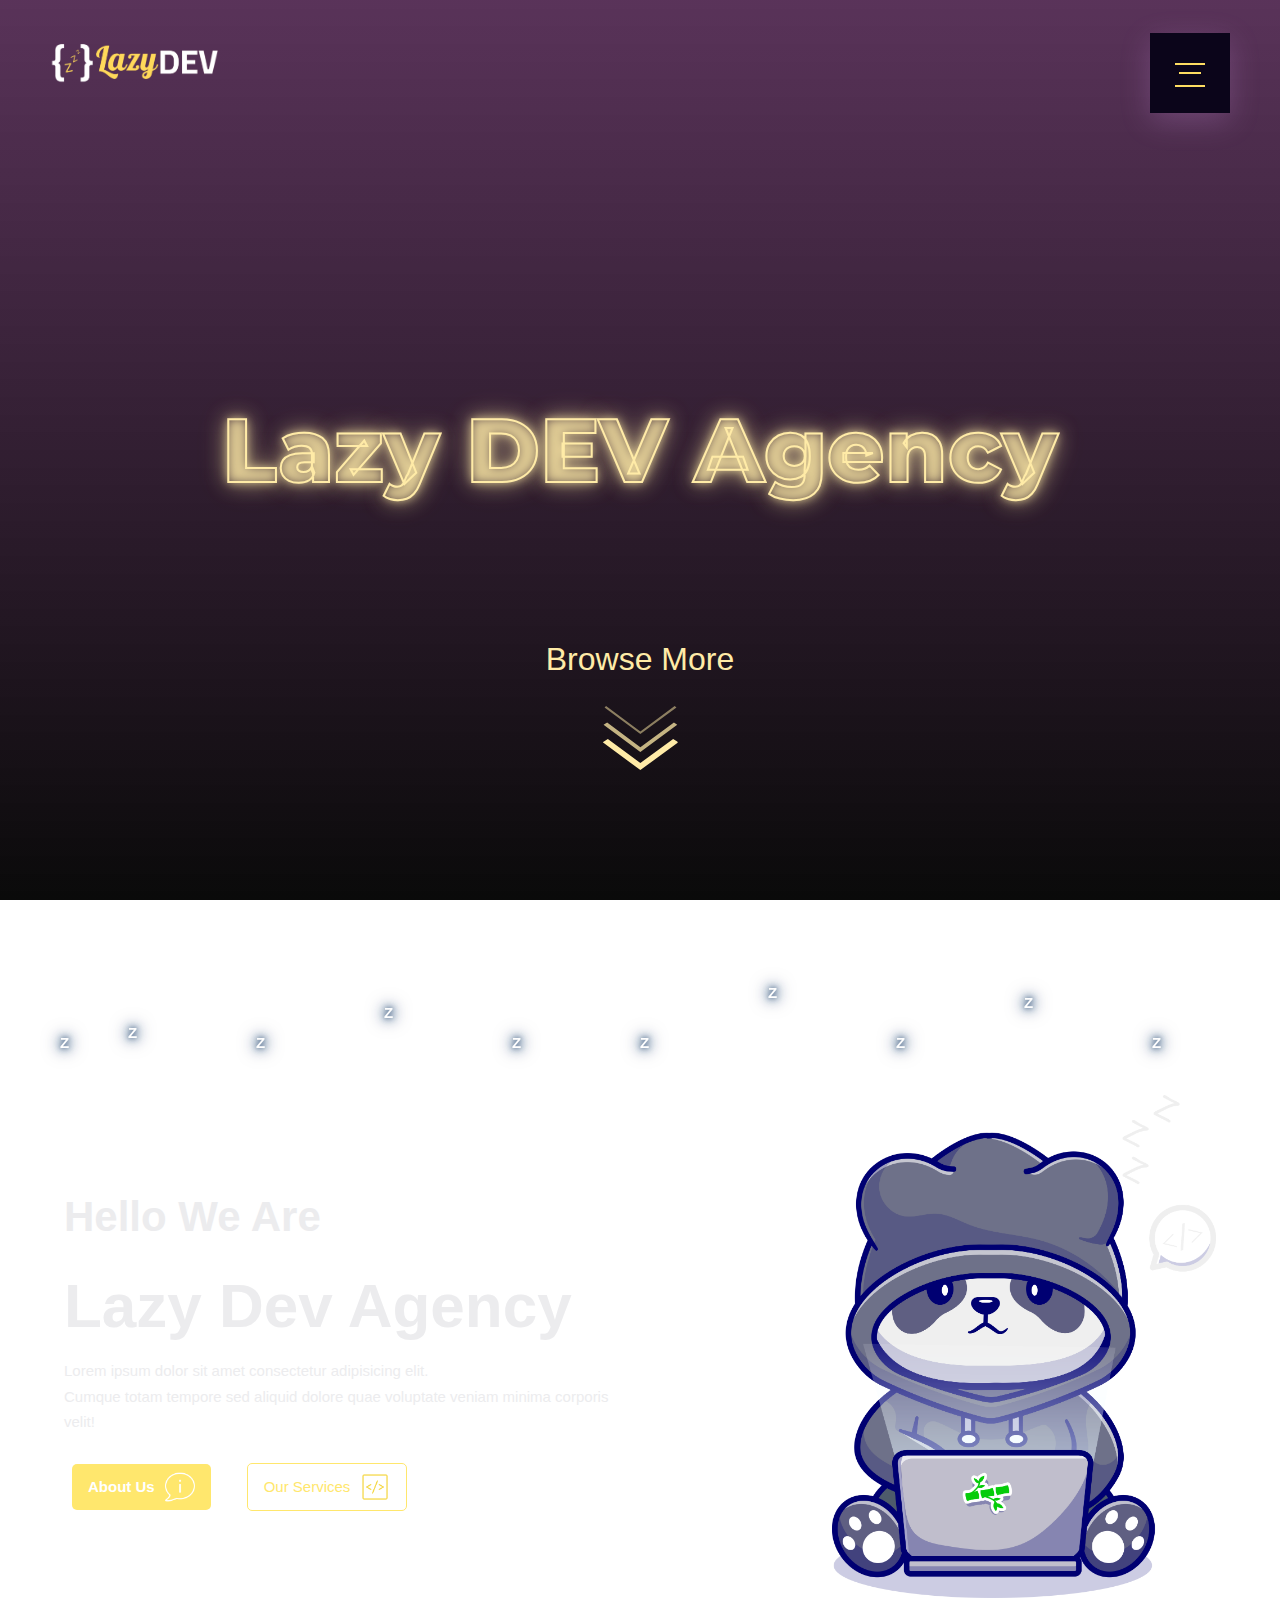
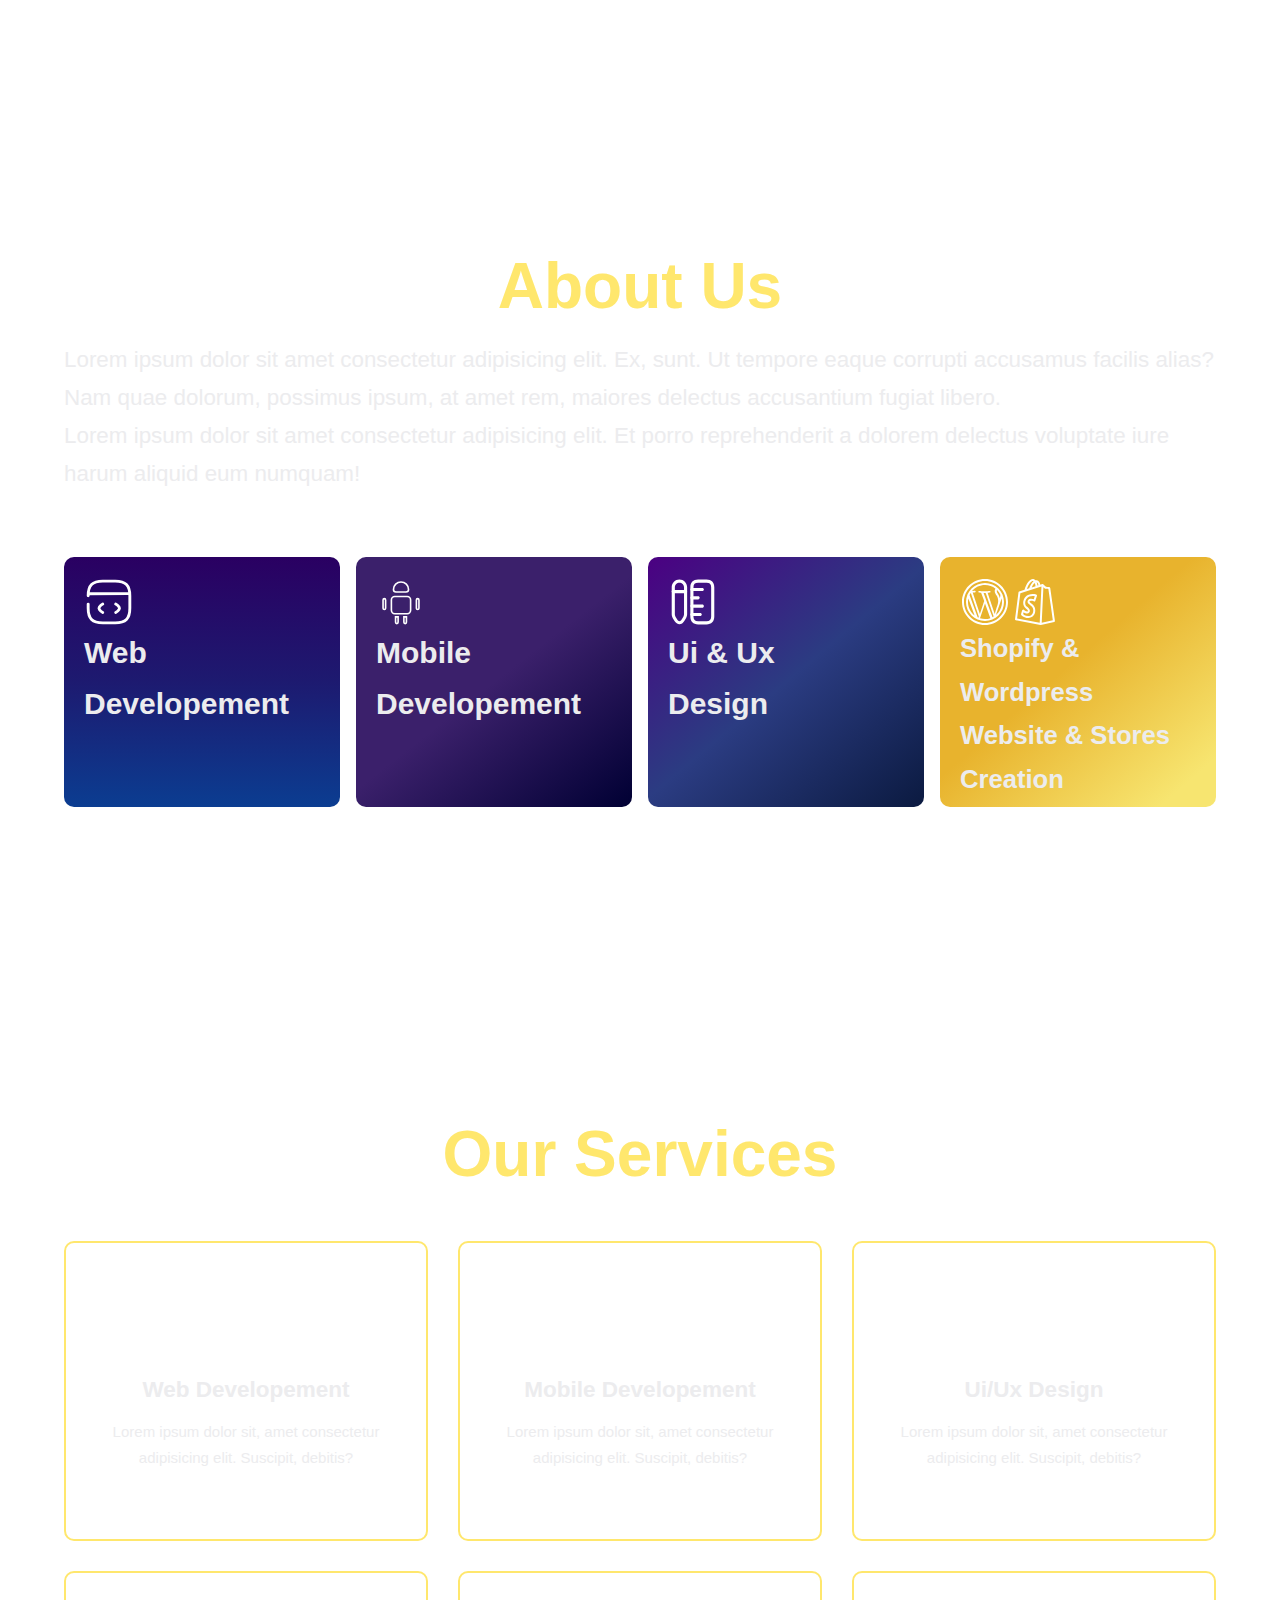
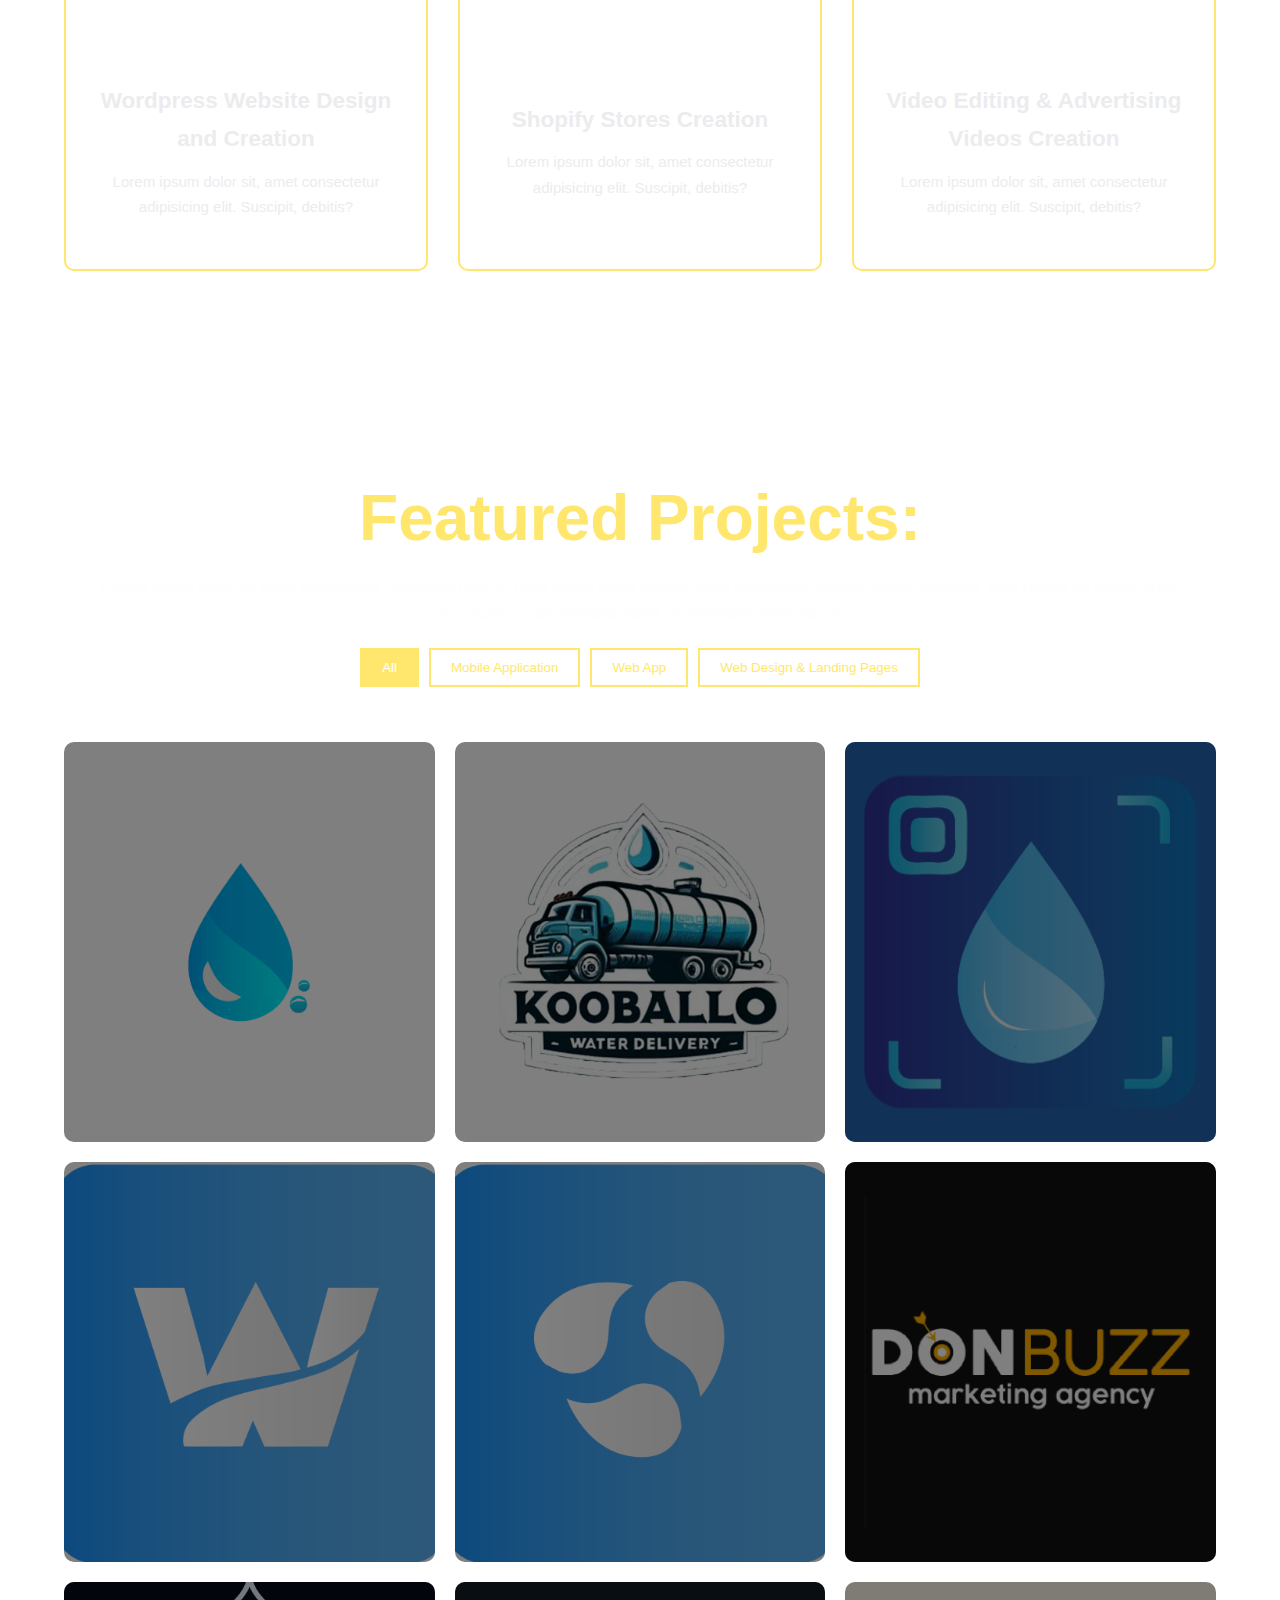
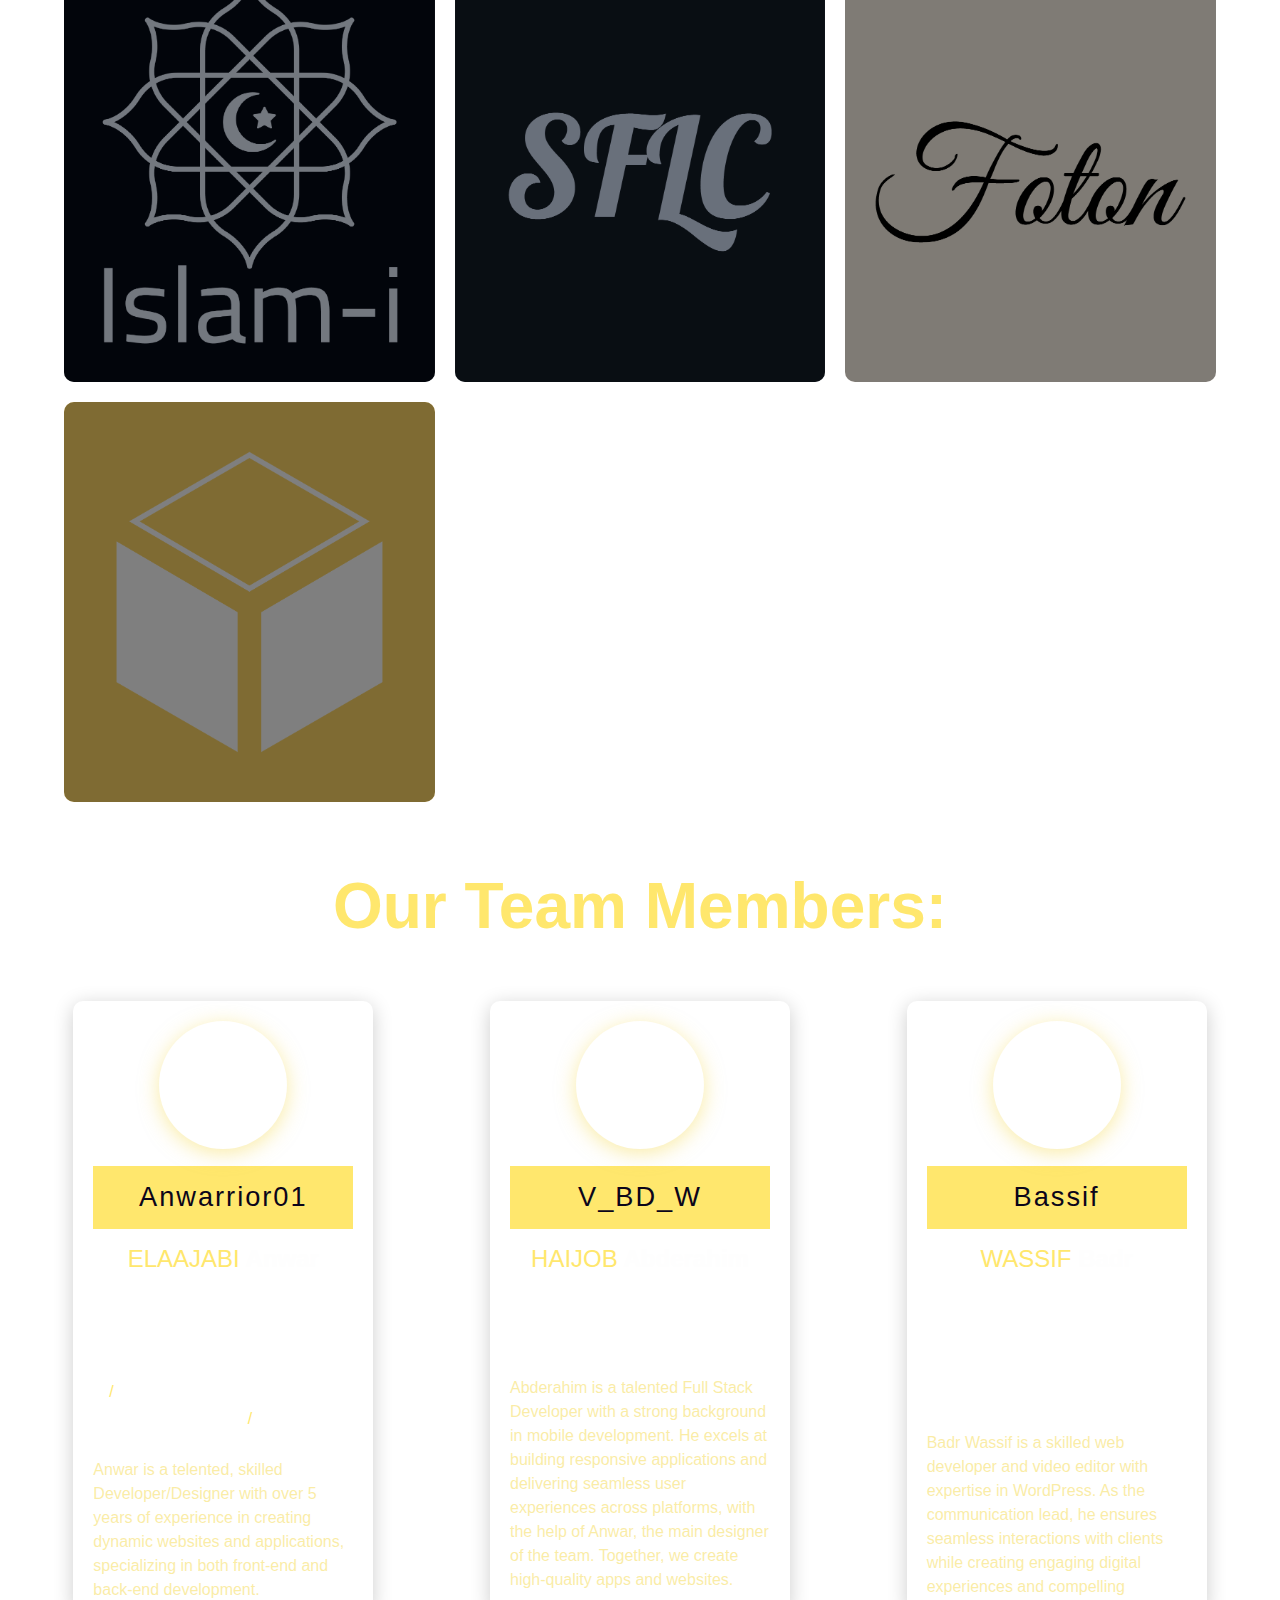
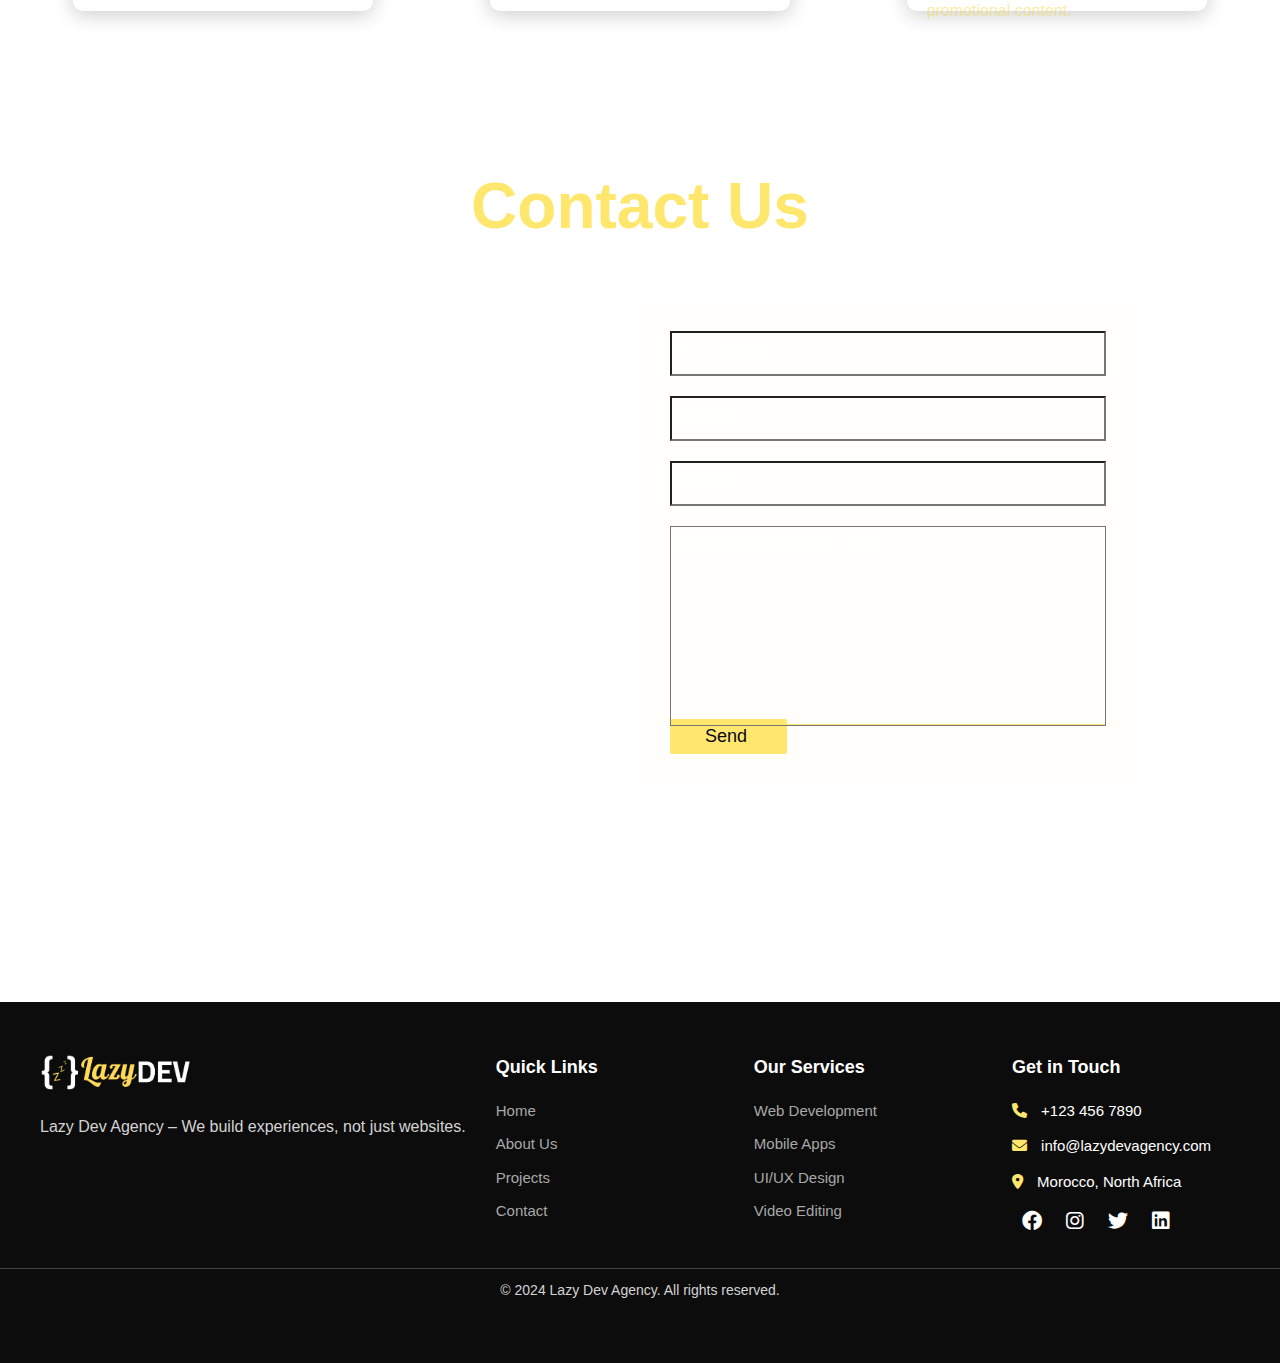
<file: index.html>
<!DOCTYPE html>
<html lang="en">
  <head>
    <meta charset="UTF-8" />
    <meta name="viewport" content="width=device-width, initial-scale=1.0" />
    <link
      rel="stylesheet"
      href="https://cdnjs.cloudflare.com/ajax/libs/font-awesome/6.0.0-beta3/css/all.min.css"
    />

    <link rel="stylesheet" href="styles/heroStyle.css" />
    <link rel="stylesheet" href="styles/style.css" />
    <link rel="stylesheet" href="styles/anim.css" />
    <link rel="stylesheet" href="styles/respo.css" />
    <title>Lazy Dev Agency</title>
  </head>
  <body>
    
    <!-- MAIN SECTION -->
    <input class="menu-icon" type="checkbox" id="menu-icon" name="menu-icon" />
    <label for="menu-icon"></label>
    <nav class="nav">
      <ul class="pt-5">
        <li><img class="vertical" src="img/agency-logo.png" alt="" /></li>
        <li><a href="#home">Home</a></li>
        <li><a href="#about-us">About Us</a></li>
        <li><a href="#services">Services</a></li>
        <li><a href="#projects">Projects</a></li>
        <li><a href="#contact">Contact us</a></li>
      </ul>
    </nav>
    <div class="home-section" id="home">
      <div>
        <div class="logo">
          <img src="img/logo-horizontal.png" alt="" />
        </div>
      </div>
      <div class="section-center">
        <h1 class="glowing">Lazy DEV Agency</h1>
      </div>
      <div class="arrow-section">
        <div class="container">
          <div class="content">
            <a href="#who-are-we" style="text-decoration: none">Browse More</a>
            <a href="#who-are-we">
              <svg id="more-arrows">
                <polygon
                  class="arrow-top"
                  points="37.6,27.9 1.8,1.3 3.3,0 37.6,25.3 71.9,0 73.7,1.3 "
                />
                <polygon
                  class="arrow-middle"
                  points="37.6,45.8 0.8,18.7 4.4,16.4 37.6,41.2 71.2,16.4 74.5,18.7 "
                />
                <polygon
                  class="arrow-bottom"
                  points="37.6,64 0 36.1 5.1 32.8 37.6,56.8 70.4,32.8 75.5,36.1 "
                />
              </svg>
            </a>
          </div>
        </div>
      </div>
    </div>
    <!-- WHO ARE WE SECTION -->
    <div class="who-are-we-section" id="who-are-we">
      <div class="waw-container">
        <section class="waw-header">
          <div class="waw-header-content">
            <h2>Hello We Are</h2>
            <h1>Lazy Dev Agency</h1>
            <p>
              Lorem ipsum dolor sit amet consectetur adipisicing elit. <br />
              Cumque totam tempore sed aliquid dolore quae voluptate veniam
              minima corporis velit!
            </p>
            <div class="buttons-wrapper">
              <a
                class="btn primary-btn"
                href="#about-us"
                style="text-decoration: none"
              >
                About Us <img src="./img/about.png" alt="" loading="lazy"/>
              </a>
              <a
                style="
                  background: transparent;
                  border: 1px solid var(--primary);
                  color: var(--primary);
                  text-decoration: none;
                "
                class="btn secondary-btn"
                href="#services"
              >
                Our Services <img src="./img/dev.png" alt="" loading="lazy"/>
              </a>
            </div>
          </div>
          <div class="header-img">
            <img src="./img/panda.png" alt="" loading="lazy"/>
          </div>
        </section>
      </div>
    </div>
    <!--ABOUT US SECTION -->
    <section class="aboutUs-section" id="about-us">
      <div class="about">
        <h1 class="about-title">About Us</h1>
        <div class="about-text">
          <p class="about-text1">
            Lorem ipsum dolor sit amet consectetur adipisicing elit. Ex, sunt.
            Ut tempore eaque corrupti accusamus facilis alias? Nam quae dolorum,
            possimus ipsum, at amet rem, maiores delectus accusantium fugiat
            libero.
          </p>
          <p class="about-text2">
            Lorem ipsum dolor sit amet consectetur adipisicing elit. Et porro
            reprehenderit a dolorem delectus voluptate iure harum aliquid eum
            numquam!
          </p>
        </div>
        <div class="skills">
          <div class="skill skill-1">
            <img src="/img/web.svg" alt="" loading="lazy"/>
            <h1>
              Web <br />
              Developement
            </h1>
          </div>
          <div class="skill skill-2">
            <img src="/img/mobile.svg" alt="" loading="lazy" />
            <h1>
              Mobile <br />
              Developement
            </h1>
          </div>
          <div class="skill skill-3">
            <img src="/img/ux.svg" alt="" loading="lazy" />
            <h1>
              Ui & Ux <br />
              Design
            </h1>
          </div>
          <div class="skill skill-4">
            <div class="word-shopi">
              <img loading="lazy"
                src="/img/wordpress.svg"
                alt=""
                style="outline-color: white"
              />
              <img src="/img/shopify.svg" alt="" loading="lazy"/>
            </div>
            <h1>Shopify & Wordpress <br />Website & Stores Creation</h1>
          </div>
        </div>
      </div>
    </section>
    <!--Services SECTION -->
    <section class="services-section" id="services">
      <h1 class="services-title">Our Services</h1>
      <div class="services-container">
        <div class="service">
          <img src="./img/web.svg" alt="" loading="lazy" />
          <h2 class="service-title">Web Developement</h2>
          <p>
            Lorem ipsum dolor sit, amet consectetur adipisicing elit. Suscipit,
            debitis?
          </p>
        </div>
        <div class="service">
          <img src="./img/mobile.svg" alt="" loading="lazy" />
          <h2 class="service-title">Mobile Developement</h2>
          <p>
            Lorem ipsum dolor sit, amet consectetur adipisicing elit. Suscipit,
            debitis?
          </p>
        </div>
        <div class="service">
          <img src="./img/ux.svg" alt=""  loading="lazy"/>
          <h2 class="service-title">Ui/Ux Design</h2>
          <p>
            Lorem ipsum dolor sit, amet consectetur adipisicing elit. Suscipit,
            debitis?
          </p>
        </div>
        <div class="service">
          <img src="./img/wordpress.svg" alt="" loading="lazy" />
          <h2 class="service-title">Wordpress Website Design and Creation</h2>
          <p>
            Lorem ipsum dolor sit, amet consectetur adipisicing elit. Suscipit,
            debitis?
          </p>
        </div>
        <div class="service">
          <img src="./img/shopify.svg" alt="" loading="lazy" />
          <h2 class="service-title">Shopify Stores Creation</h2>
          <p>
            Lorem ipsum dolor sit, amet consectetur adipisicing elit. Suscipit,
            debitis?
          </p>
        </div>
        <div class="service">
          <img src="./img/video-editing.png" alt="" loading="lazy" />
          <h2 class="service-title">
            Video Editing & Advertising Videos Creation
          </h2>
          <p>
            Lorem ipsum dolor sit, amet consectetur adipisicing elit. Suscipit,
            debitis?
          </p>
        </div>
      </div>
    </section>
    <!--Projects SECTION -->
    <section class="projects-section" id="projects">
      <div class="projects">
        <h1 class="projects-title">Featured Projects:</h1>
        <p class="projects-description">
          Lorem ipsum dolor sit amet consectetur adipisicing elit. Et nulla quam
          sequi adipisci eum voluptates dolorem officiis aperiam, cum neque ea
          eaque enim accusamus odit expedita! Modi ut molestiae temporibus!
        </p>
        <div id="filter-container">
          <button class="filter-btn active" data-filter="all">All</button>
          <button class="filter-btn" data-filter="Mobile Application">
            Mobile Application
          </button>
          <button class="filter-btn" data-filter="Web App">Web App</button>
          <button class="filter-btn" data-filter="Web Design / Landing Page">
            Web Design & Landing Pages
          </button>
        </div>

        <div class="projects-container" id="projects-container">
          <!-- js code here -->
        </div>
      </div>
    </section>

    <section class="team-section" id="team">
      <div class="team">
        <h1 class="team-title">Our Team Members:</h1>
        <div class="team-members">
          <div class="member-card">
            <img loading="lazy"
              src="./img/anwarrior01.png"
              alt="Team Member 1"
              class="member-photo"
            />
            <h2 class="member-nickname">Anwarrior01</h2>
            <h2 class="member-name"><span>ELAAJABI</span> Anwar</h2>
            <p class="member-role">
              Full Stack Web Developer <br />
              Web Designer <br />
              Mobile Developer
            </p>
            <p class="member-role">UI<span>/</span>UX Designer</p>
            <p class="member-role">Wordpress Developer<span>/</span>Designer</p>
            <br />
            <p class="member-description">
              Anwar is a telented, skilled Developer/Designer with over 5 years
              of experience in creating dynamic websites and applications,
              specializing in both front-end and back-end development.
            </p>
          </div>
          <div class="member-card">
            <img loading="lazy"
              src="./img/abdo.jpg"
              alt="Team Member 2"
              class="member-photo"
            />
            <h1 class="member-nickname">V_BD_W</h1>
            <h2 class="member-name"><span>HAIJOB</span> Abderahim</h2>
            <p class="member-role">Full Stack Developer</p>
            <p class="member-role">Mobile Developer</p>
            <br />
            <p class="member-description">
              Abderahim is a talented Full Stack Developer with a strong
              background in mobile development. He excels at building responsive
              applications and delivering seamless user experiences across
              platforms, with the help of Anwar, the main designer of the team.
              Together, we create high-quality apps and websites.
            </p>
          </div>
          <div class="member-card">
            <img loading="lazy"
              src="./img/badr.jfif"
              alt="Team Member 3"
              class="member-photo"
            />
            <h2 class="member-nickname">Bassif</h2>
            <h2 class="member-name"><span>WASSIF</span> Badr</h2>
            <p class="member-role">Communication Lead</p>
            <p class="member-role">WordPress Expert</p>
            <p class="member-role">Video Editor</p>
            <p class="member-role">Web Developer</p>
            <br />
            <p class="member-description">
              Badr Wassif is a skilled web developer and video editor with
              expertise in WordPress. As the communication lead, he ensures
              seamless interactions with clients while creating engaging digital
              experiences and compelling promotional content.
            </p>
          </div>
        </div>
      </div>
    </section>
    <section class="contact-section" id="contact-us">
      <h1 class="contact-title">Contact Us</h1>
      <div class="contact-container">
        <div class="contact-img">
          <img src="https://i.ibb.co/6n8MKJr/contact-img.jpg" loading="lazy" alt="">
        </div>
        <div class="contact-form">
        <div class="row100">
          <div class="col">
            <div class="inputBox">
              <input type="text" name="" required>
              <span class="text">First Name :</span>
              <span class="line"></span>
            </div>
          </div>
        </div>
        <div class="row100">
          <div class="col">
            <div class="inputBox">
              <input type="text" name="" required>
              <span class="text">Email :</span>
              <span class="line"></span>
            </div>
          </div>
        </div>
        <div class="row100">
          <div class="col">
            <div class="inputBox">
              <input type="text" name="" required>
              <span class="text">Mobile :</span>
              <span class="line"></span>
            </div>
          </div>
        </div>
        <div class="row100">
          <div class="col">
            <div class="inputBox textarea">
              <textarea name="" id=""  required></textarea>
              <span class="text">Type Your Message Here :</span>
              <span class="line"></span>
            </div>
          </div>
        </div>
        <div class="row100">
          <div class="col">
            <input type="submit" value="Send ">
          </div>
        </div>
      </div>
      </div>
    </section>
    <!-- footer section -->
     <footer class="footer">
  <div class="footer-container">
    <div class="footer-logo">
      <img src="./img/logo-horizontal.png" alt="Lazy Dev Agency Logo"  loading="lazy"/>
      <p>Lazy Dev Agency – We build experiences, not just websites.</p>
    </div>

    <div class="footer-links">
      <h3>Quick Links</h3>
      <ul>
        <li><a href="/">Home</a></li>
        <li><a href="#about-us">About Us</a></li>
        <li><a href="#projects">Projects</a></li>
        <li><a href="#contact-us">Contact</a></li>
      </ul>
    </div>

    <div class="footer-services">
      <h3>Our Services</h3>
      <ul>
        <li><a href="#">Web Development</a></li>
        <li><a href="#">Mobile Apps</a></li>
        <li><a href="#">UI/UX Design</a></li>
        <li><a href="#">Video Editing</a></li>
      </ul>
    </div>

    <div class="footer-contact">
      <h3>Get in Touch</h3>
      <ul>
        <li><i class="fas fa-phone"></i> +123 456 7890</li>
        <li><i class="fas fa-envelope"></i> info@lazydevagency.com</li>
        <li><i class="fas fa-map-marker-alt"></i> Morocco, North Africa</li>
      </ul>
      <div class="footer-social">
        <a href="#"><i class="fab fa-facebook"></i></a>
        <a href="#"><i class="fab fa-instagram"></i></a>
        <a href="#"><i class="fab fa-twitter"></i></a>
        <a href="#"><i class="fab fa-linkedin"></i></a>
      </div>
    </div>
  </div>

  <div class="footer-bottom">
    <p>&copy; 2024 Lazy Dev Agency. All rights reserved.</p>
  </div>
</footer>
<div class="wrapper" >
      <span>Z</span>
      <span>Z</span>
      <span>Z</span>
      <span>Z</span>
      <span>Z</span>
      <span>Z</span>
      <span>Z</span>
      <span>Z</span>
      <span>Z</span>
      <span>Z</span>
    </div>

    <script type="module" src="./js/scripts.js"></script>
    <script type="module" src="./js/menu.js"></script>
  </body>
</html>
</file>
<file: styles/heroStyle.css>
@import url('https://fonts.googleapis.com/css2?family=Montserrat:wght@300;400;500;600;700;800;900&display=swap');

body{
	font-family: 'Cairo', sans-serif;
	font-weight: 300;
	font-size: 15px;
	line-height: 1.7;
	color: #ececee;
 
}
.section-center{
  position: absolute;
  top: 50%;
  left: 0;
  display: block;
  width: 100%;
  padding: 0;
  margin: 0;
  z-index: 6;
  text-align: center;
  transform: translateY(-50%);
}
.glowing {
  font-family: 'Montserrat', sans-serif;
  font-weight: 800;
  font-size: 7vw;
  line-height: 1;
  text-align: center;

  color: transparent;
  -webkit-text-fill-color: transparent;
  text-fill-color: transparent;
  -webkit-text-stroke: 2px #ffeba7; 
  text-stroke: 2px #ffeba7;

  text-shadow: 0 0 10px rgba(255, 235, 167, 0.7), 
               0 0 20px rgba(255, 235, 167, 0.5), 
               0 0 30px rgba(255, 235, 167, 0.3);

  animation: neonGlow 2s ease-in-out infinite alternate;
}

@keyframes neonGlow {
  0% {
    text-shadow: 0 0 10px rgba(255, 235, 167, 0.7), 
                 0 0 20px rgba(255, 235, 167, 0.5), 
                 0 0 30px rgba(255, 235, 167, 0.3);
  }
  100% {
    text-shadow: 0 0 20px rgba(255, 235, 167, 1), 
                 0 0 40px rgba(255, 235, 167, 0.8), 
                 0 0 60px rgba(255, 235, 167, 0.6);
  }
}



[type="checkbox"]:checked,
[type="checkbox"]:not(:checked){
  position: absolute;
  left: -9999px;
}

.menu-icon:checked + label,
.menu-icon:not(:checked) + label{
  position: fixed;
  top: 63px;
  right: 75px;
  display: block;
  width: 30px;
  height: 30px;
  padding: 0;
  margin: 0;
  cursor: pointer;
  z-index: 9999;
}
.menu-icon:checked + label:before,
.menu-icon:not(:checked) + label:before{
  position: absolute;
  content: '';
  display: block;
  width: 30px;
  height: 20px;
  z-index: 20;
  top: 0;
  left: 0;
  border-top: 2px solid #FEDD62;
  border-bottom: 2px solid #FEDD62;
  transition: border-width 100ms 1500ms ease, 
              top 100ms 1600ms cubic-bezier(0.23, 1, 0.32, 1),
              height 100ms 1600ms cubic-bezier(0.23, 1, 0.32, 1), 
              background-color 200ms ease,
              transform 200ms cubic-bezier(0.23, 1, 0.32, 1);
}
.menu-icon:checked + label:after,
.menu-icon:not(:checked) + label:after{
  position: absolute;
  content: '';
  display: block;
  width: 22px;
  height: 2px;
  z-index: 20;
  top: 10px;
  right: 4px;
  background-color: #FEDD62;
  margin-top: -1px;
  transition: width 100ms 1750ms ease, 
              right 100ms 1750ms ease,
              margin-top 100ms ease, 
              transform 200ms cubic-bezier(0.23, 1, 0.32, 1);
}
.menu-icon:checked + label:before{
  top: 10px;
  transform: rotate(45deg);
  height: 2px;
  background-color: #FEDD62;
  border-width: 0;
  transition: border-width 100ms 340ms ease, 
              top 100ms 300ms cubic-bezier(0.23, 1, 0.32, 1),
              height 100ms 300ms cubic-bezier(0.23, 1, 0.32, 1), 
              background-color 200ms 500ms ease,
              transform 200ms 1700ms cubic-bezier(0.23, 1, 0.32, 1);
}
.menu-icon:checked + label:after{
  width: 30px;
  margin-top: 0;
  right: 0;
  transform: rotate(-45deg);
  transition: width 100ms ease,
              right 100ms ease,  
              margin-top 100ms 500ms ease, 
              transform 200ms 1700ms cubic-bezier(0.23, 1, 0.32, 1);
}

.nav{
  position: fixed;
  top: 33px;
  right: 50px;
  display: block;
  width: 80px;
  height: 80px;
  padding: 0;
  margin: 0;
  z-index: 9;
  overflow: hidden;
  box-shadow: 0 8px 30px 0 rgba(225, 163, 249, 0.217);
  background-color: #0b051a;
  animation: border-transform 7s linear infinite;
  transition: top 350ms 1100ms cubic-bezier(0.23, 1, 0.32, 1),  
              right 350ms 1100ms cubic-bezier(0.23, 1, 0.32, 1),
              transform 250ms 1100ms ease,
              width 650ms 400ms cubic-bezier(0.23, 1, 0.32, 1),
              height 650ms 400ms cubic-bezier(0.23, 1, 0.32, 1);
              
}
@keyframes border-transform{
    0%,100% { border-radius: 63% 37% 54% 46% / 55% 48% 52% 45%; } 
  14% { border-radius: 40% 60% 54% 46% / 49% 60% 40% 51%; } 
  28% { border-radius: 54% 46% 38% 62% / 49% 70% 30% 51%; } 
  42% { border-radius: 61% 39% 55% 45% / 61% 38% 62% 39%; } 
  56% { border-radius: 61% 39% 67% 33% / 70% 50% 50% 30%; } 
  70% { border-radius: 50% 50% 34% 66% / 56% 68% 32% 44%; } 
  84% { border-radius: 46% 54% 50% 50% / 35% 61% 39% 65%; } 
}

.menu-icon:checked ~ .nav {
  animation-play-state: paused;
  top: 50%;
  right: 50%;
  transform: translate(50%, -50%);
  width: 200%;
  height: 200%;
  transition: top 350ms 700ms cubic-bezier(0.23, 1, 0.32, 1),  
              right 350ms 700ms cubic-bezier(0.23, 1, 0.32, 1),
              transform 250ms 700ms ease,
              width 750ms 1000ms cubic-bezier(0.23, 1, 0.32, 1),
              height 750ms 1000ms cubic-bezier(0.23, 1, 0.32, 1);
  
}
.vertical{
    width: 8rem;
    margin-bottom: 4rem;
  }
  
.nav ul{
  position: absolute;
  top: 50%;
  left: 0;
  display: block;
  width: 100%;
  padding: 0;
  margin: 0;
  z-index: 6;
  text-align: center;
  transform: translateY(-50%);
  list-style: none;
}
.nav ul li{
  position: relative;
  display: block;
  width: 100%;
  padding: 0;
  margin: 10px 0;
  text-align: center;
  list-style: none;
  pointer-events: none;
  opacity: 0;
  visibility: hidden;
  transform: translateY(30px);
  transition: all 250ms linear;
}
.nav ul li:nth-child(1){
  transition-delay: 200ms;
}
.nav ul li:nth-child(2){
  transition-delay: 150ms;
}
.nav ul li:nth-child(3){
  transition-delay: 100ms;
}
.nav ul li:nth-child(4){
  transition-delay: 50ms;
}
.nav ul li a{
  font-family: 'Montserrat', sans-serif;
  font-size: 9vh;
  text-transform: uppercase;
  line-height: 1.2;
  font-weight: 800;
  display: inline-block;
  position: relative;
  color: #ececee;
  transition: all 250ms linear;
}
.nav ul li a:hover{
  text-decoration: none;
  color: #ffeba7;
}
.nav ul li a:after{
  display: block;
  position: absolute;
  top: 50%;
  content: '';
  height: 2vh;
  margin-top: -1vh;
  width: 0;
  left: 0;
  background-color: #353746;
  opacity: 0.8;
  transition: width 250ms linear;
}
.nav ul li a:hover:after{
  width: 100%;
}


.menu-icon:checked ~ .nav  ul li {
  pointer-events: auto;
  visibility: visible;
  opacity: 1;
  transform: translateY(0);
  transition: opacity 350ms ease,
              transform 250ms ease;
}
.menu-icon:checked ~ .nav ul li:nth-child(1){
  transition-delay: 1400ms;
}
.menu-icon:checked ~ .nav ul li:nth-child(2){
  transition-delay: 1480ms;
}
.menu-icon:checked ~ .nav ul li:nth-child(3){
  transition-delay: 1560ms;
}
.menu-icon:checked ~ .nav ul li:nth-child(4){
  transition-delay: 1640ms;
}



.logo {
	position: absolute;
	top: 40px;
	left: 50px;
	transition: all 250ms linear;
}
.logo img {
	height: 3rem;
	width: auto;
}
</file>
<file: styles/style.css>
* {
  margin: 0;
  padding: 0;
  box-sizing: border-box;
}
:root {
  --bg-dark: #0b051a;
  --white: #fefefe;
  --primary: #ffe76d;
  /* --primary: #f5d94d; */
  --dark-mode-S900: #1a1a29;
  --dark-mode-S1000: #181824;
  --dark-mode-S200: #31313f;
  --gradient-1: linear-gradient(180deg, #2a0062 0%, #1d1a70 50%, #0b3d91 100%);

  --gradient-4: linear-gradient(139deg, #e8b32d 45%, #f7e570 90%);

  --gradient-3: linear-gradient(140deg, #4b0082 0%, #2b3c82 50%, #0b1a40 100%);

  --gradient-2: linear-gradient(142deg, #3b206b 50%, #000033 100%);

  /* --gradient-1: linear-gradient(
    180deg,
    #6473ff 0%,
    #2134e1 99.99%,
    #152bf1 100%
  );
  --gradient-2: linear-gradient(
    139deg,
    #f97878 9.79%,
    rgba(255, 176, 119, 0.81) 64.34%,
    rgba(255, 176, 119, 0.81) 90.36%
  );
  --gradient-3: linear-gradient(
    140deg,
    #f97878 0%,
    #4052fb 73.99%,
    #0720ff 100%
  );
  --gradient-4: linear-gradient(
    142deg,
    #26c8fc 6.46%,
    #57ecc8 58.9%,
    #49f5db 93.88%
  ); */
}
html {
  scroll-behavior: smooth;
}

.home-section {
  min-height: 100vh;
  background-image: url("https://i.ibb.co/HGVgw9y/pawel-czerwinski-1-A-d-O4-TFKg-M-unsplash.jpg"),
    linear-gradient(to bottom, rgba(48, 0, 48, 0.8), #0a0a0a);
  background-blend-mode: soft-light; /*color color-burn color-dodge darken hard-light  luminosity multiply overlay saturation screen*/
  background-attachment: fixed;
  background-position: center;
  background-repeat: no-repeat;
  background-size: cover;
}
.content {
  position: absolute;
  left: 50%;
  top: 80%;
  transform: translate(-50%, -50%);
  display: flex;
  flex-direction: column;
  justify-content: center;
  align-items: center;
  a {
    margin: 0 0 20px;
    font-size: 2rem;
    color: #ffeba7;
  }
  cursor: pointer;
  &:hover {
    polygon {
      fill: #ffeba7;
      transition: all 0.2s ease-out;

      &.arrow-bottom {
        transform: translateY(-18px);
      }

      &.arrow-top {
        transform: translateY(18px);
      }
    }
  }
}

#more-arrows {
  width: 75px;
  height: 65px;
}

polygon {
  fill: #ffeba7;
  transition: all 0.2s ease-out;

  &.arrow-middle {
    opacity: 0.75;
  }

  &.arrow-top {
    opacity: 0.5;
  }
}

.who-are-we-section {
  min-height: 100vh;
  background-image: url("https://i.ibb.co/V3VqHtt/peter-rovder-X-5k-MOSx-Lzw-unsplash.jpg"),
    linear-gradient(to bottom, rgba(48, 0, 48, 0.8), #0a0a0a);
  background-blend-mode: soft-light; /*color color-burn color-dodge darken hard-light  luminosity multiply overlay saturation screen*/
  background-attachment: fixed;
  background-position: center;
  background-repeat: no-repeat;
  background-size: cover;
  max-width: 100vw;
  display: flex;
}
.waw-container {
  width: 90%;
  margin: auto;
  display: flex;
  justify-content: center;
}
.waw-header {
  display: flex;
  margin: 3rem auto;
  flex-wrap: wrap;
  gap: 12rem;
}
.waw-header-content {
  display: flex;
  flex-direction: column;
  justify-content: center;
  max-width: 45vw;
}

.waw-header-content h2 {
  font-size: 42px;
  margin-bottom: 0;
}

.waw-header-content h1 {
  font-size: 62px;
  margin-bottom: 0;
}

.waw-header-content p {
  margin: 0;
}
.buttons-wrapper {
  display: flex;
  align-items: center;
  gap: 20px;
  margin-top: 20px;
}
.btn {
  padding: 1rem 2rem;
  display: flex;
  align-items: center;
  gap: 10px;
  border: none;
  outline: none;
  border-radius: 5px;
  cursor: pointer;
}
.btn img {
  width: 30px;
  height: 30px;
}
.primary-btn {
  background: var(--primary);
  color: var(--white);
  font-weight: bold;
}

.header-img img {
  width: 24rem;
}
.aboutUs-section {
  min-height: 100vh;
  background-image: url("https://i.ibb.co/ncH8G52/city-384587-1280.jpg"),
    linear-gradient(to bottom, rgba(48, 0, 48, 0.8), #0a0a0a);
  background-blend-mode: color-burn; /*color color-burn color-dodge darken hard-light  luminosity multiply overlay saturation screen*/
  background-attachment: fixed;
  background-position: center;
  background-repeat: no-repeat;
  background-size: cover;
  max-width: 100vw;
}
.about {
  display: flex;
  flex-direction: column;
  width: 90%;
  margin: auto;
  padding-top: 2rem;
}
.about-title {
  color: var(--primary);
  font-size: 4rem;
  text-align: center;
}
.about-text {
  display: flex;
  flex-direction: column;
  gap: 8;
  font-size: 1.4rem;
}
.skills {
  display: grid;
  grid-template-columns: repeat(auto-fit, minmax(250px, 1fr));
  gap: 16px;
  margin: 4rem auto 0 auto;
  width: 100%;
  max-width: 1200px;
}

.skill {
  border-radius: 10px;
  height: 250px;
  padding: 20px;
  display: flex;
  flex-direction: column;
  justify-items: flex-end;
}

.skill img {
  width: 50px;
}
.skill h1 {
  font-size: 30px;
}
.skill-1 {
  background: var(--gradient-1);
}
.skill-2 {
  background: var(--gradient-2);
}
.skill-3 {
  background: var(--gradient-3);
}
.skill-4 {
  background: var(--gradient-4);
}
.skill-4 h1 {
  font-size: 1.6rem;
}
.word-shopi {
  display: flex;
  gap: 2;
}

.services-section {
  min-height: 100vh;
  background-image: url("https://i.ibb.co/59wZ1Rr/komarov-egor-zs0-kv-Fg-VQk-unsplash.jpg"),
    linear-gradient(to bottom, rgba(48, 0, 48, 0.8), #0a0a0a);
  background-blend-mode: color-burn; /*color color-burn color-dodge darken hard-light  luminosity multiply overlay saturation screen*/
  background-attachment: fixed;
  background-position: center;
  background-repeat: no-repeat;
  background-size: cover;
  max-width: 100vw;
}
.services-title {
  color: var(--primary);
  font-size: 4rem;
  text-align: center;
}

.services-container {
  width: 90%;
  margin: auto;
  margin-top: 2rem;
  display: grid;
  grid-template-columns: repeat(auto-fill, minmax(350px, 1fr));
  gap: 30px;
  padding-bottom: 4rem;
}
.service {
  height: 300px;
  border: 2px solid var(--primary);
  border-radius: 10px;
  display: flex;
  flex-direction: column;
  align-items: center;
  justify-content: center;
  padding: 2rem;
  text-align: center;
  gap: 10px;
}
.service img {
  width: 50px;
}
.service:hover {
  background: var(--gradient-4);
  color: var(--bg-dark);
  transition: all 1s;
  border: none;
}
/* PROJECTS STYLING */
.projects-section {
  min-height: 100vh;
  background-image: url("https://i.ibb.co/NSx6sVm/vincentiu-solomon-ln5drpv-Im-I-unsplash.jpg"),
    linear-gradient(to bottom, rgba(17, 0, 17, 0.8), #0a0a0a);
  background-blend-mode: darken; /*color color-burn color-dodge darken hard-light  luminosity multiply overlay saturation screen*/
  background-attachment: fixed;
  background-position: center;
  background-repeat: no-repeat;
  background-size: cover;
  max-width: 100vw;
}
.projects-title {
  color: var(--primary);
  font-size: 4rem;
  text-align: center;
}
.projects-description {
  color: var(--white);
  font-size: 1rem;
  text-align: center;
}
.projects {
  width: 90%;
  margin: auto;
  padding-top: 4rem;
}

.projects-container {
  display: grid;
  grid-template-columns: repeat(auto-fill, minmax(300px, 1fr));
  margin-top: 50px;
  gap: 20px;
}

.project {
  position: relative;
  border-radius: 10px;
  overflow: hidden;
  height: 400px;
  background-size: cover;
  background-position: center;
  color: white;
  cursor: pointer;
  display: flex;
  flex-direction: column;
  justify-content: center;
  align-items: center;
  padding: 20px;
  transition: all 0.3s ease;
  text-align: center;
}

.project::before {
  content: "";
  position: absolute;
  top: 0;
  left: 0;
  width: 100%;
  height: 100%;
  background: rgba(0, 0, 0, 0.5);
  transition: background 0.3s ease;
}

.project-title,
.project p,
.projects-buttons {
  opacity: 0;
  transform: translateY(20px);
  transition: opacity 0.3s ease, transform 0.3s ease;
  position: relative;
  z-index: 1;
}
.projects-buttons {
  display: flex;
  justify-content: space-around;
  opacity: 0;
  transform: translateY(10px);
  transition: all 0.3s ease;
}

.project:hover .project-title,
.project:hover p,
.project:hover .projects-buttons {
  opacity: 1;
  transform: translateY(0);
}

.project:hover::before {
  background: rgba(0, 0, 0, 0.7);
}

.project .projects-buttons {
  margin-top: 1rem;
  display: flex;
  justify-content: center;
}

.btn {
  margin: 0.5rem;
  padding: 0.5rem 1rem;
  color: white;
  border: none;
  border-radius: 5px;
}

.btn-primary {
  background-color: #4caf50;
}

.btn-secondary {
  background-color: #008cba;
}

.projects-buttons button {
  margin-right: 10px;
  margin-bottom: 10px;
}

button i {
  margin-right: 8px;
}

button {
  transition: all 0.3s ease;
}
.more-info-container {
  display: none;
  justify-content: center;
  position: absolute;
  bottom: 20px;
  width: 100%;
}
.project:hover .more-info-container {
  display: flex;
}
.btn-more-info {
  padding: 10px 20px;
  background-color: transparent;
  color: var(--white);
  border: 2px solid var(--primary);
  border-radius: 5px;
  transition: background-color 0.3s ease, color 0.3s ease;
  cursor: pointer;
}

.btn-more-info:hover {
  background-color: var(--white);
  color: var(--bg-dark);
}

.pro-btn {
  padding: 0.5rem 1rem;
  color: var(--primary);
  border: 1px solid var(--primary);
  background: transparent;
  display: flex;
  justify-content: center;
  align-items: center;
  transition: background-color 0.3s, transform 0.3s;
  cursor: pointer;
  gap: 5px;
}

.pro-btn:hover {
  background-color: #ffd9005f;
  transform: scale(1.05);
  color: white;
}

.project:hover {
  box-shadow: 0 5px 20px rgba(0, 0, 0, 0.2);
}

#filter-container {
  display: flex;
  justify-content: center;
  margin: 1rem auto;
}

.filter-btn {
  padding: 10px 20px;
  margin: 5px;
  border: 2px solid var(--primary);
  background-color: transparent;
  color: var(--primary);
  cursor: pointer;
  transition: all 0.3s ease;
}

.filter-btn.active {
  background-color: var(--primary);
  color: white;
}

.filter-btn:hover {
  background-color: var(--primary);
  color: white;
}

/* Team Section  */
.team-section {
  min-height: 100vh;
  background-image: url("https://i.ibb.co/zXWw9Gg/pexels-harun-tan-2311991-3980364.jpg"),
    linear-gradient(to bottom, rgba(17, 0, 17, 0.8), #0a0a0a);
  background-blend-mode: darken;
  background-attachment: fixed;
  background-position: center;
  background-repeat: no-repeat;
  background-size: cover;
  max-width: 100vw;
  padding: 50px 20px;
}

.team-title {
  color: var(--primary);
  font-size: 4rem;
  text-align: center;
  margin-bottom: 40px;
}

.team-members {
  display: flex;
  justify-content: space-around;
  align-items: flex-start;
  flex-wrap: wrap;
  gap: 10px;
}

.member-card {
  background-color: rgba(255, 255, 255, 0.08);
  border-radius: 10px;
  padding: 20px;
  width: 300px;
  text-align: center;
  box-shadow: 0 4px 20px rgba(0, 0, 0, 0.2);
  transition: transform 0.3s, box-shadow 0.3s;
  height: 610px;
}
.member-card span {
  color: var(--primary);
  font-weight: 300;
}
.member-card:hover {
  transform: translateY(-5px);
  box-shadow: 0 8px 30px rgba(0, 0, 0, 0.3);
}

.member-photo {
  width: 8rem;
  height: 8rem;
  border-radius: 50%;
  box-shadow: 0px 4px 20px #f5d94d80;
}

.member-nickname {
  font-size: 1.7rem;
  color: var(--bg-dark);
  margin: 10px 0;
  width: 100%;
  padding: 0.5rem 0;
  background: var(--primary);
  font-weight: 300;
  letter-spacing: 2px;
}
.member-name {
  font-size: 1.5rem;
  color: var(--white);
  margin-bottom: 1rem;
  border-bottom: 1px solid rgba(255, 255, 255, 0.511);
}

.member-role {
  font-size: 1rem;
  color: #ffffffb6;
  text-align: left;
}

.member-description {
  font-size: 1rem;
  color: #f5d94d80;
  line-height: 1.5;
  text-align: left;
}

.project p {
  display: -webkit-box;
  -webkit-line-clamp: 3;
  -webkit-box-orient: vertical;
  overflow: hidden;
  text-overflow: ellipsis;
  max-height: 4.5em;
  line-height: 1.5em;
}

/* Project Details Section */

.project-details {
  min-height: 100vh;
  background-image: url("https://i.ibb.co/Xpq4qCP/greg-rakozy-0-LU4v-O5i-Fp-M-unsplash.jpg"),
    linear-gradient(to bottom, rgba(42, 2, 42, 0.8), #0a0a0a);
  background-blend-mode: multiply;
  background-attachment: fixed;
  background-position: center;
  background-repeat: no-repeat;
  background-size: cover;
  max-width: 100vw;
  padding: 50px 20px;
}
.project-details-wrapper {
  margin: 6rem auto 0 auto;
  border: 0.3px solid var(--primary);
  width: 95%;
}
.project-details-wrapper h1 {
  text-align: center;
  text-transform: uppercase;
  letter-spacing: 1px;
  color: var(--primary);
  margin-top: 2rem;
}
.project-details-wrapper p {
  text-transform: uppercase;
  letter-spacing: 1px;
  color: var(--primary);
}
.project-img {
  overflow: hidden;
  height: 500px;
  transition: all 0.3s ease;
  margin: 2rem;
  width: 350px;
  border: 0.1px solid #ffe76d26;
}
.pro-description {
  display: flex;
  align-items: center;
  width: 100%;
}
.pro-description p {
}
.pro-description h3 {
}
.project-info {
  display: flex;
  flex-direction: column;
  text-align: left;
  width: 50%;
}
.technologies {
}
.technologies img {
  scale: 0.6;
}
.tech-row {
  display: flex;
  color:  #fff1b7;
}
.tech-item {
  display: flex;
  justify-content: start;
  align-items: center;
  width: 30%;
}
.pro-screens {
  width: 100%;
  margin-top: 2rem;
}
.screen-wrapper {
  display: flex;
  align-items: start;
  justify-content: end;
  width: 100%;
}
.screen {
  overflow: hidden;
  height: 400px;
  transition: all 0.3s ease;
  margin: 2rem;
  width: 30%;
  background-size: contain;
  background-position: center;
  background-repeat: no-repeat;
  order: 1;
  border: 0.1px solid #ffe76d23;
}
.screen-info {
  display: flex;
  flex-direction: column;
  width: 60%;
  align-items: end;
  margin-top: 4rem;
}
.screen-description {
  text-transform: uppercase;
  letter-spacing: 1px;
  color: var(--primary);
  text-align: right;
}

/* Contact Us Section Styling */

.contact-section {
  min-height: 100vh;
  background-image: url("https://i.ibb.co/gJr8fPx/bridge-7108432-1920.jpg"),
    linear-gradient(to bottom, rgba(17, 0, 17, 0.8), #0a0a0a);
  background-blend-mode: darken;
  background-attachment: fixed;
  background-position: center;
  background-repeat: no-repeat;
  background-size: cover;
  max-width: 100vw;
  padding: 50px 20px;
}

.contact-title {
  color: var(--primary);
  font-size: 4rem;
  text-align: center;
  margin-bottom: 40px;
}

.contact-form {
  background: rgba(253, 245, 206, 0.082);
  padding: 20px;
  display: flex;
  flex-direction: column;
  
}

 
 .contact-form , .row100{
  width: 100%;
  position: relative;
  display: grid;
  grid-template-columns: repeat(autofit,mixmax(300px,1fr));
 }
 .contact-form .row100 .col{
  position: relative;
  width: 100%;
  padding: 0 10px;
  margin: 30px 0 10px;
  transition: 0.5s;
 }
 .contact-form .row100 .inputBox{
  position: relative;
  width: 100%;
  height: 45px;
  color: var(--white);
 }
 .contact-form .row100 .inputBox input,
 .contact-form .row100 .inputBox textarea{
  position: absolute;
  width: 100%;
  height: 100%;
  background: transparent;
  box-shadow: none;
  outline: none;
  font-size: 18px;
  padding: 0 10px;
  z-index: 1;
  color: var(--bg-dark);
 }
 .contact-form .row100 .inputBox .text{
  position: absolute;
  top: 0;
  left: 0;
  line-height: 40px;
  font-size: 18px;
  padding: 0 10px;
  display: block;
  transition: 0.5px;
  pointer-events: none;
 }
 .contact-form .row100 .inputBox input:focus + .text,
 .contact-form .row100 .inputBox input:valid + .text{
  top: -35px;
  left: -10px;
 }
 .contact-form .row100 .inputBox .line{
  position: absolute;
  bottom: 0;
  display: block;
  width: 100%;
  height: 2px;
  background: var(--primary);
  
  transition: 0.5s;
  border-radius: 2px;
  pointer-events: none;
 }
 .contact-form .row100 .inputBox input:focus ~ .line,
 .contact-form .row100 .inputBox input:valid ~ .line{
  height: 100%;
 }
 .contact-form .row100 .inputBox textarea{
  position: relative;
  width: 100%;
  height: 100px;
  padding: 10px 0;
 }
.contact-form .row100 .textarea textarea {
  height: 200px; 
  resize: none;
}
  .contact-form .row100 .inputBox textarea:focus + .text,
 .contact-form .row100 .inputBox textarea:valid + .text{
  top: -35px;
  left: -10px;
 }
.contact-form .row100 .inputBox textarea:focus ~ .line,
.contact-form .row100 .inputBox textarea:valid ~ .line {
  height: 200px; 
  top: 0; 
}
.contact-form .row100 .inputBox textarea  ~ .line{
  bottom: -155px;
}

 
 input[type="submit"]{
  margin-top: 8rem;
  border:none;
  padding: 7px 35px;
  cursor: pointer;
  outline: none;
  background: var(--primary);
  color: var(--bg-dark);
  font-size: 18px;
  border-radius: 2px;
 }
.contact-container {
  width: 80%;
  display: flex;
  align-items: stretch; 
  justify-content: space-between;
  margin: 0 auto;
  height: 100%; 
}

.contact-img, .contact-form {
  width: 50% !important;
}

.contact-img img {
  width: 100%;
  height: 100%; 
  object-fit: cover; 
}
.contact-form .row100 .col {
  margin: 10px 0 !important; 
}

.contact-form{
  width: 100%;
  
}

/* footer styling */

/* Footer Styling */
.footer {
  background-color: #0c0c0c;
  color: #ffffff;
  padding: 50px 0;
}

.footer-container {
  display: flex;
  flex-wrap: wrap;
  justify-content: space-around;
  gap: 30px;
  max-width: 1200px;
  margin: 0 auto;
}

.footer-logo img {
  width: 150px;
  margin-bottom: 10px;
}

.footer-logo p {
  font-size: 16px;
  color: #d3d3d3;
}

.footer-links,
.footer-services,
.footer-contact {
  flex: 1;
  min-width: 200px;
}

.footer-links h3,
.footer-services h3,
.footer-contact h3 {
  font-size: 18px;
  margin-bottom: 15px;
}

.footer-links ul,
.footer-services ul,
.footer-contact ul {
  list-style: none;
  padding: 0;
}

.footer-links ul li a,
.footer-services ul li a {
  color: #a8a8a8;
  text-decoration: none;
  font-size: 15px;
  display: block;
  margin-bottom: 8px;
  transition: color 0.3s;
}

.footer-links ul li a:hover,
.footer-services ul li a:hover {
  color: var(--primary);
}

.footer-contact ul li {
  font-size: 15px;
  margin-bottom: 10px;
}

.footer-contact ul li i {
  margin-right: 10px;
  color: var(--primary);
}

.footer-social a {
  color: #ffffff;
  margin: 0 10px;
  font-size: 20px;
  transition: color 0.3s;
}

.footer-social a:hover {
  color: var(--primary);
}

.footer-bottom {
  text-align: center;
  margin-top: 30px;
  border-top: 1px solid #444;
  padding: 10px 0;
  font-size: 14px;
  color: #d3d3d3;
}

.projects-buttons a{
  text-decoration: none;
}
</file>
<file: styles/anim.css>
.wrapper {
    position: fixed;
    top: 0;
    left: 0;
    width: 100vw;
    height: 100vh;
    z-index: 9999;
    pointer-events: none;
}

.wrapper span {
    position: absolute;
    bottom: -180px;
    height: 50px;
    width: 50px;
    z-index: -1; 
    animation: animate 10s linear infinite;
    font-family: sans-serif;
    font-weight: bold;    
   
    color: white;
    text-shadow: 
        0 0 5px #3f5d83,   
        0 0 10px #4c6889, 
        0 0 15px #194274, 
        0 0 20px #1f3958; 
}



.wrapper span:nth-child(1) { left: 60px; animation-delay: 0.6s; }
.wrapper span:nth-child(2) { left: 10%; animation-delay: 3s; width: 60px; height: 60px; }
.wrapper span:nth-child(3) { left: 20%; animation-delay: 2s; }
.wrapper span:nth-child(4) { left: 30%; animation-delay: 5s; width: 80px; height: 80px; }
.wrapper span:nth-child(5) { left: 40%; animation-delay: 1s; }
.wrapper span:nth-child(6) { left: 50%; animation-delay: 7s; }
.wrapper span:nth-child(7) { left: 60%; animation-delay: 6s; width: 100px; height: 100px; }
.wrapper span:nth-child(8) { left: 70%; animation-delay: 8s; }
.wrapper span:nth-child(9) { left: 80%; animation-delay: 6s; width: 90px; height: 90px; }
.wrapper span:nth-child(10) { left: 90%; animation-delay: 4s; }

@keyframes animate {
    0% {
        transform: translateY(0);
        opacity: 0.7;
    }
    80% {
        opacity: 0.4;
    }
    100% {
        transform: translateY(-800px) rotate(360deg);
        opacity: 0; 
    }
}


.home-section, .who-are-we-section, .aboutUs-section {
    position: relative;
    z-index: 2 !important;
}
</file>
<file: styles/respo.css>
@media screen and (max-width: 991px) {
  .menu-icon:checked + label,
  .menu-icon:not(:checked) + label{
    right: 55px;
  }
  .logo {
    left: 30px;
  }
  .nav{
    right: 30px;
  }
  /* .glowing{
    font-size: 9vw;
    -webkit-text-stroke: 2px transparent;
    text-stroke: 2px transparent;
    -webkit-text-fill-color: #ffeba7;
    text-fill-color: #ffeba7;
    color: #ffeba7;
  } */
  .nav ul li a{
    font-size: 8vh;
  }
}





@media screen and (max-width: 768px) {
  /* WHO ARE WE - Mobile View */
  .waw-header {
    flex-direction: column;
    align-items: center;
    gap: 2rem;
  }

  .waw-header-content {
    max-width: 100%;
    text-align: center;
  }

  .waw-header-content h2 {
    font-size: 32px;
  }

  .waw-header-content h1 {
    font-size: 48px;
  }

  .waw-header-content p {
    font-size: 14px;
    text-align: center !important;
  }
  .buttons-wrapper {
    justify-content: center;
  }

  .header-img img {
    width: 20rem;
    margin-top: 1rem;
  }

  /* ABOUT US - Mobile View */
  .about-title {
    font-size: 3rem;
  }

  .about-text p {
    font-size: 1.2rem;
    text-align: center;
  }
  .projects-title {
    font-size: 2.5rem;
  }
    /* Project Details- Mobile View */
    /* .project-details-wrapper { 
  width: 95%;
}
.project-details-wrapper p {
  font-size: .7rem;
}
.pro-description{
    flex-direction: column;
    
    
}
.project-img {
  overflow: hidden;
  height: 300px;


  width: 250px;
 
} */
}

@media screen and (max-width: 480px) {
  /* WHO ARE WE - Small Mobile View */
  .waw-header-content h2 {
    font-size: 28px;
  }

  .waw-header-content h1 {
    font-size: 40px;
  }

  .waw-header-content p {
    font-size: 12px;
    text-align: center !important;
  }

  .header-img img {
    width: 18rem;
  }

  .about-title {
    font-size: 3.5rem;
  }

  .about-text p {
    font-size: 1rem;
  }
  .projects-title {
    font-size: 1.5rem;
  }
  .project-img{
    width: 20px;
    height: auto;
    margin: 1rem 0;
  }
  .tech-row{
    font-size: .7rem;
    display: flex !important;
    justify-content: start !important;
    gap: 75px;
  }
  .tech-item{
    display: flex;
    justify-content: start !important;
  }
 

}



/* Mobile first approach */
@media (max-width: 768px) {
  .project-details-wrapper {
    width: 100%;
  }

  .pro-description {
    flex-direction: column;
    align-items: center;
    width: 100%;
  }

  .project-img{
    width: 90% !important  ;
    height: auto;
    margin: 1rem 0;
  }

  .project-info {
    width: 80% !important;
    text-align: center;
  }

  .tech-row, .tech-item {
    width: 80%;
    text-align: left !important;
    justify-content: space-between;
  }

  .screen-wrapper {
    flex-direction: column;
    align-items: center;
  }

  .screen-info {
    text-align: right;
    width: 90% !important;
  }


.screen-wrapper {
    width: 88% !important;
  flex-direction: column;
  
}
.pro-screens{
    display: flex;
    align-items: end !important;
    justify-content: end !important;
}
.screen-wrapper h3, p {
    display: flex;
    align-items: start !important;
    text-align: left;
    
}
 .screen {
    width: 90% !important;
    margin: 0 auto;
    background-size: calc(90%) !important;
    background-position: center;
}
body {
  overflow-x: hidden;
}
.skills{
    padding-bottom: 3rem;
}
.services-title{
    padding-top: 2rem;
    font-size: 2rem;
}
.team-title{
    font-size: 2rem;
}
.contact-title {
  font-size: 2rem;
}

.contact-form {

  padding: 20px;
  display: flex;
  flex-direction: column;
  
}
.contact-container {
  width: 90%;
  display: flex;
  flex-direction: column;
  align-items: center; 
  margin: 0 auto;
  height: 100%; /
}


 .contact-form , .row100{
    margin-top: .5rem;
 }
 
 input[type="submit"]{
  margin-top: 10rem;
  
 }

.contact-img, .contact-form {
  width: 90% !important; 
}
.contact-form .row100 .col {
  margin: 10px 0 !important; 
}
.contact-form{
  width: 100%;
  
}
}
</file>
